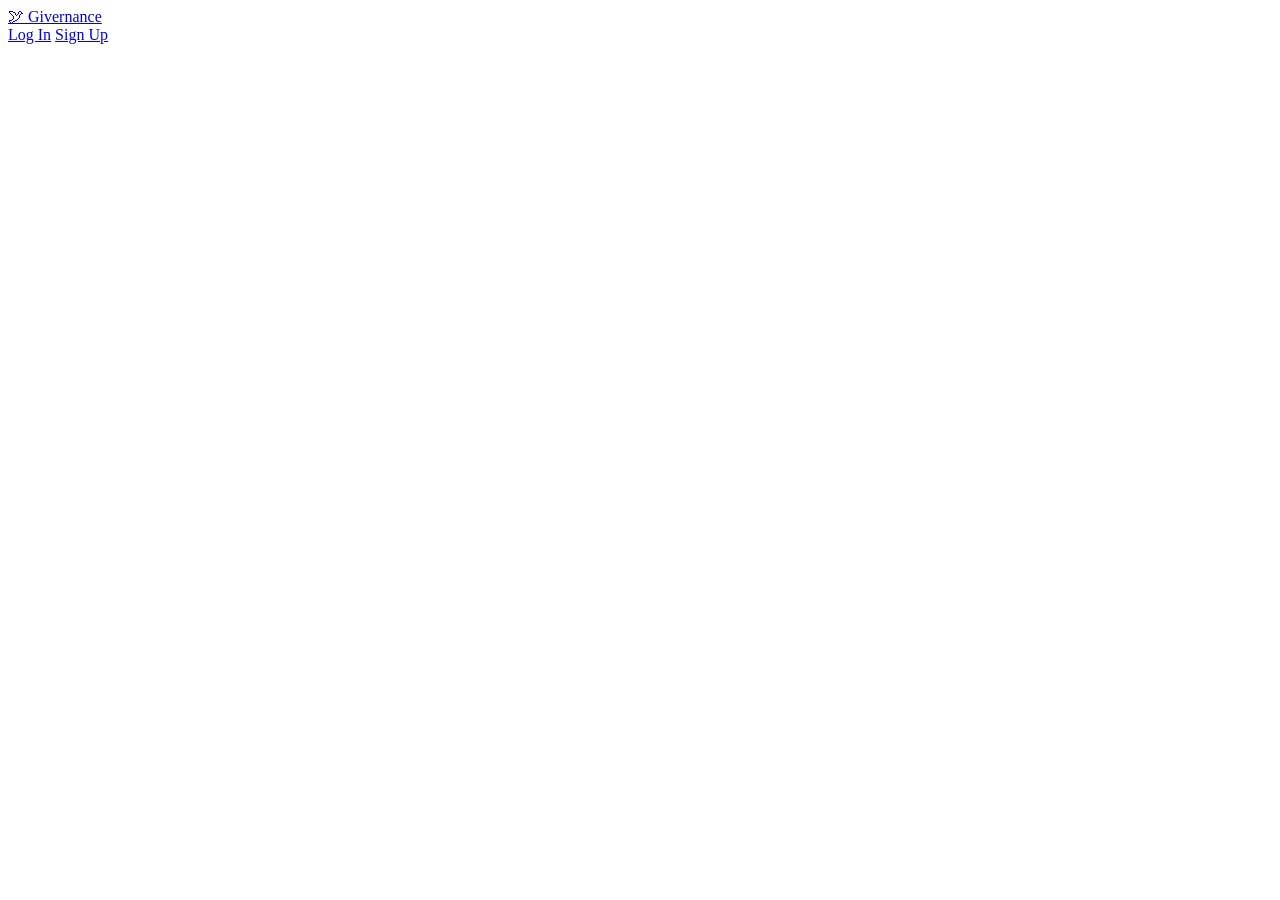
<file: loginSignUp/public/index.html>
<!DOCTYPE HTML>
<html>
<head>
  <title>Givernance</title>
  <meta charset="UTF-8">
  <script>
    // JavaScript 코드를 여기 추가합니다.
    function updateReceivedMessages() {
        console.log('Messages updated');
    }

    window.onload = function() {
        updateReceivedMessages();
    }
  </script>
</head>
<body>
  <div class="upperLinks">
      <a id="mainPageLink" href="index.html">&#x1F54A Givernance</a>
      <div class="logIn_signUp">
          <a id="logIn" href="login.html">Log In</a>
          <a id="signUp" href="signUp.html">Sign Up</a>
      </div>    
  </div>
</body>
</html>
</file>
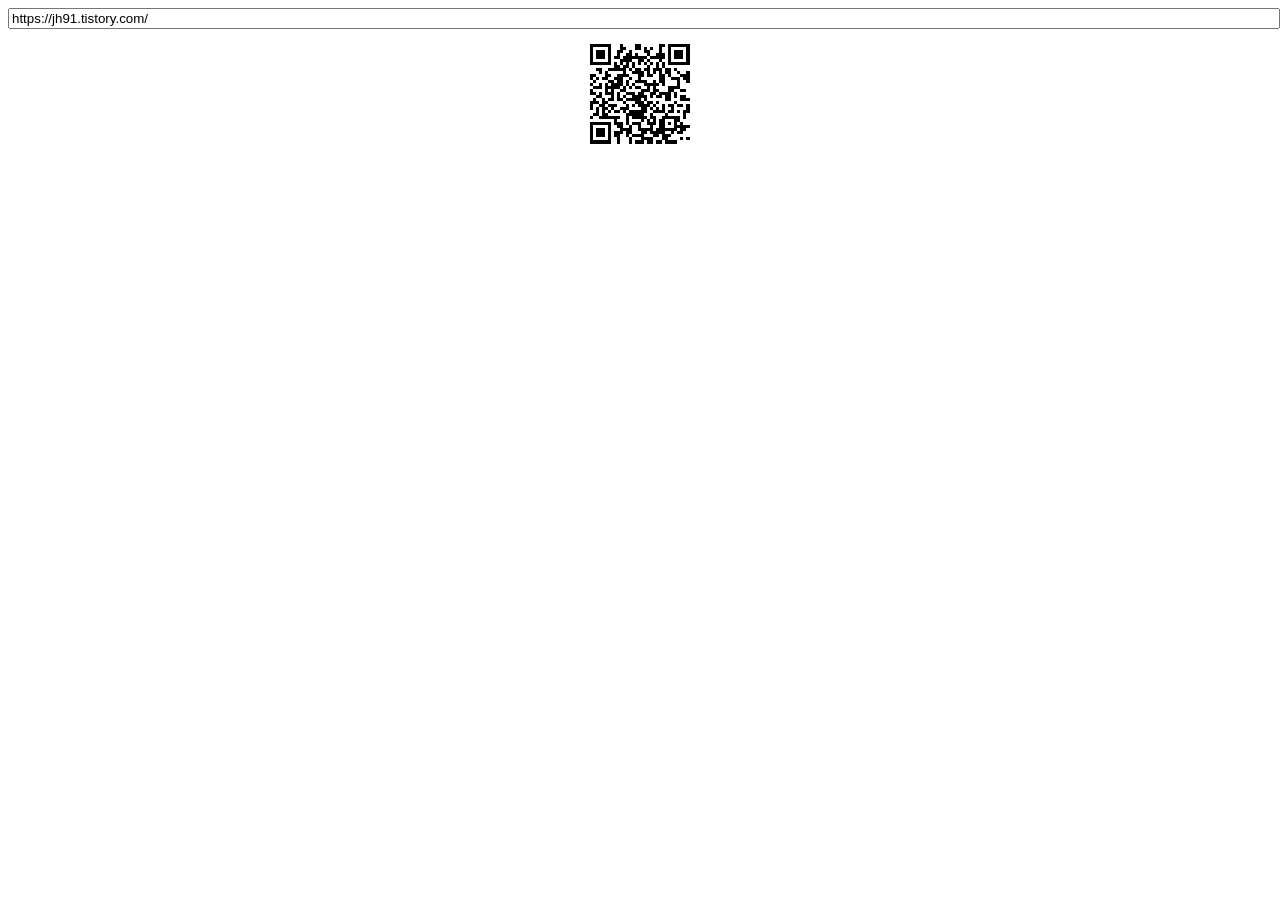
<file: loginSignUp/public/js/qrcodejs-master/index.html>
<!DOCTYPE html PUBLIC "-//W3C//DTD XHTML 1.0 Transitional//EN" "http://www.w3.org/TR/xhtml1/DTD/xhtml1-transitional.dtd">
<html xmlns="http://www.w3.org/1999/xhtml" xml:lang="ko" lang="ko">
<head>
<title>Cross-Browser QRCode generator for Javascript</title>
<meta http-equiv="Content-Type" content="text/html; charset=UTF-8" />
<meta name="viewport" content="width=device-width,initial-scale=1,user-scalable=no" />
<script type="text/javascript" src="jquery.min.js"></script>
<script type="text/javascript" src="qrcode.js"></script>
</head>
<body>
<input id="text" type="text" value="https://jh91.tistory.com/" style="width:100%" /><br />
<div id="qrcode" style="width:100px; height:100px; margin:auto; margin-top:15px;"></div>

<script type="text/javascript">
var qrcode = new QRCode(document.getElementById("qrcode"), {
	width : 100,
	height : 100
});

function makeCode () {		
	var elText = document.getElementById("text");
	
	if (!elText.value) {
		alert("Input a text");
		elText.focus();
		return;
	}
	
	qrcode.makeCode(elText.value);
}

makeCode();

$("#text").
	on("blur", function () {
		makeCode();
	}).
	on("keydown", function (e) {
		if (e.keyCode == 13) {
			makeCode();
		}
	});
</script>
</body>
</file>
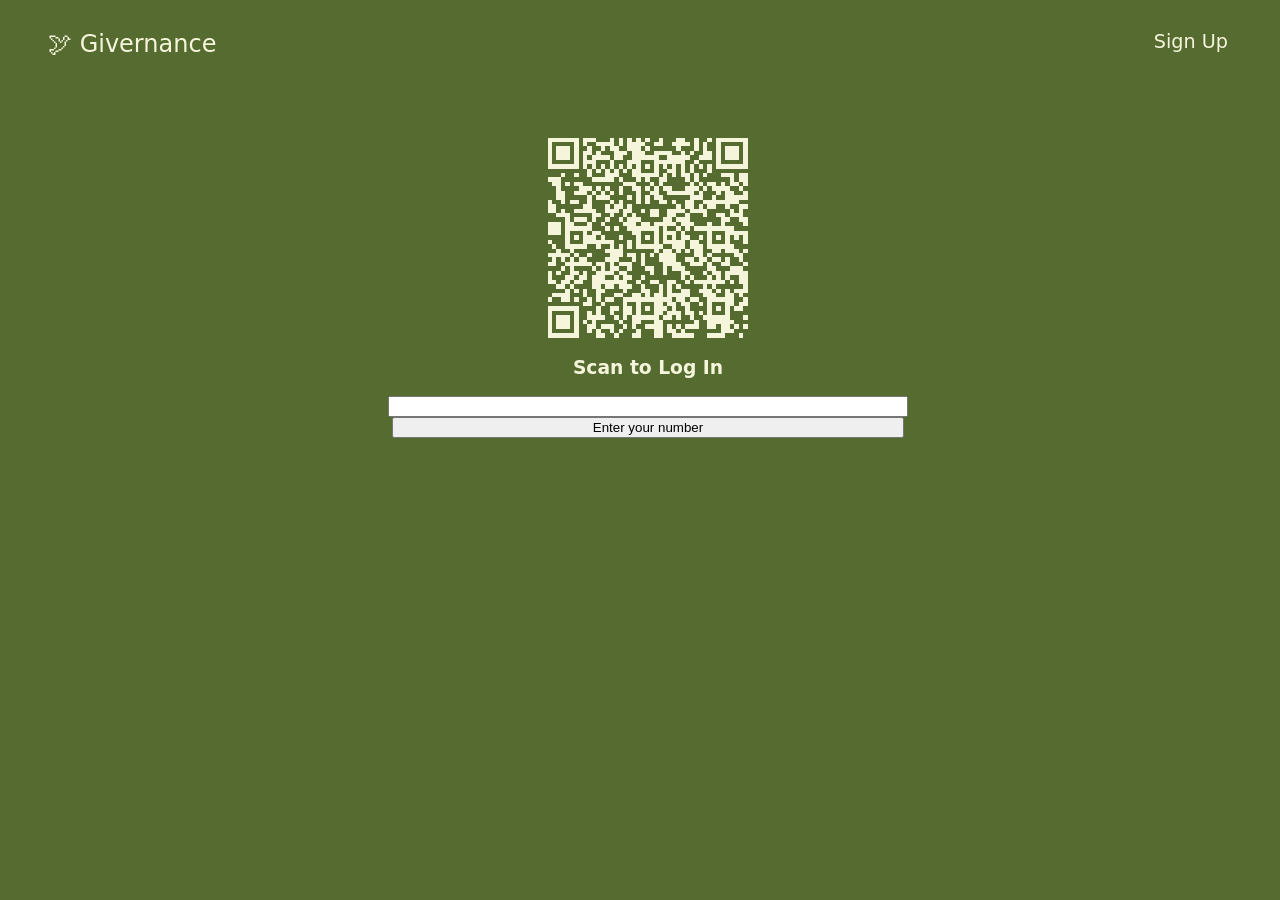
<file: loginSignUp/public/login.html>
<!DOCTYPE html>
<html>
<head>
    <title>Givernance</title>
    <link rel="stylesheet" type="text/css" href="css/style_dark.css">
    <meta charset="UTF-8">
    <script src="js/qrcodejs-master/qrcode.js"></script>
    <script type="module" src="js/login.js"></script>
   
      
</head>
<body>
    <div class="upperLinks">
        <a id="mainPageLink" href="index.html">&#x1F54A Givernance</a>
        <div class="logIn_signUp">
            <a id="signUp" href="signup.html">Sign Up</a>
        </div>    
    </div>
    <div class="qrcodeGeneration">
        <div class="qrcodeImage">
            <div id="qrcodeImage"></div>
        </div>
        <h3>Scan to Log In</h3>
        <input type="text" id="localDataInput">
        <button id="setLocalData" style="width: 40%; margin: auto;">Enter your number</button>
    </div>
</body>
</html>
</file>
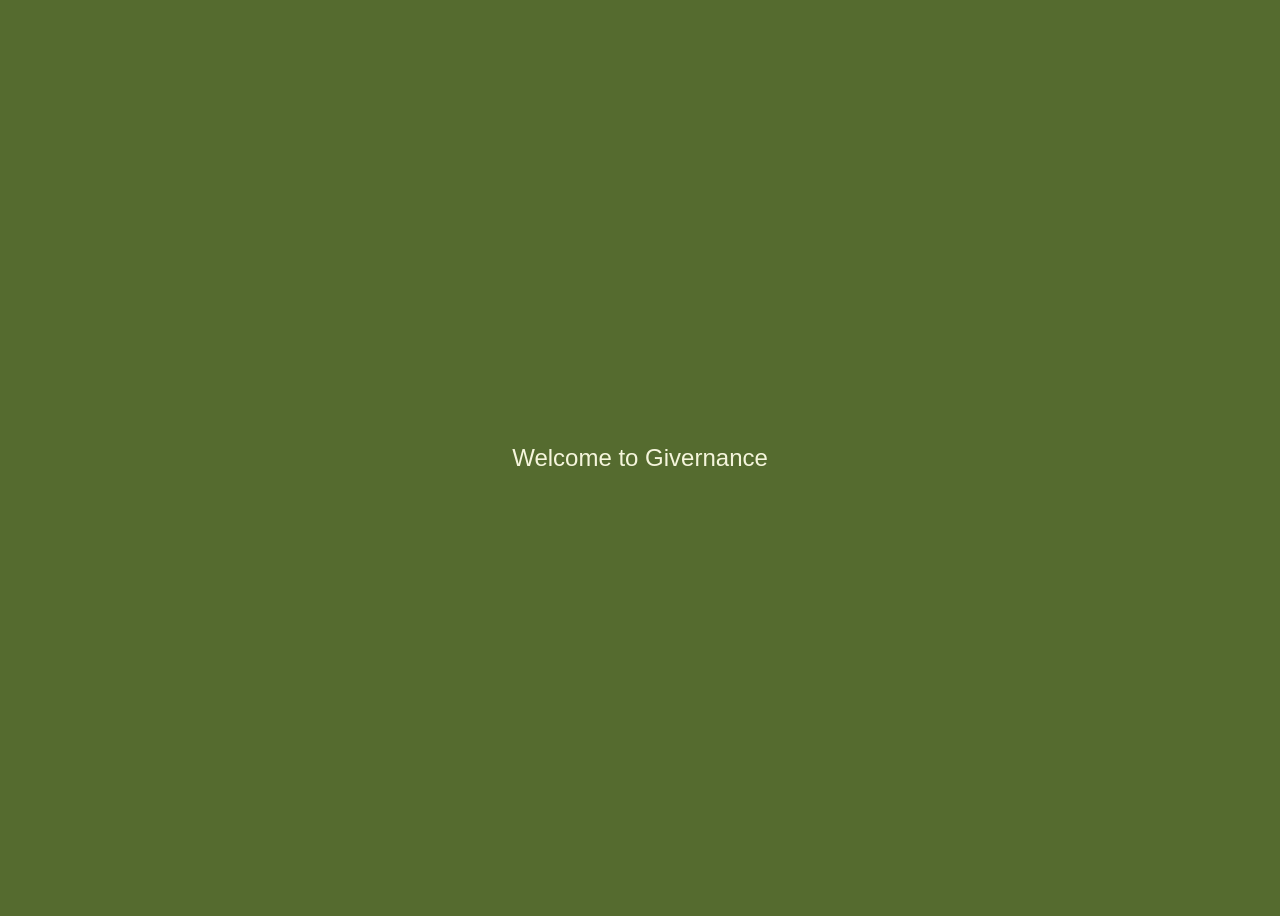
<file: loginSignUp/public/moblie.html>
<!DOCTYPE html>
<html lang="en">
<head>
    <meta charset="UTF-8">
    <meta name="viewport" content="width=device-width, initial-scale=1.0">
    <title>Login Success</title>
    <style>
        body {
            display: flex;
            justify-content: center;
            align-items: center;
            height: 100vh;
            background-color: darkolivegreen;
            font-family: Arial, sans-serif;
        }
        .message {
            padding: 20px;
            color: beige;
            font-size: 1.5em;
        }
    </style>
</head>
<body>
    <div class="message">
       Welcome to Givernance
    </div>
</body>
</html>
</file>
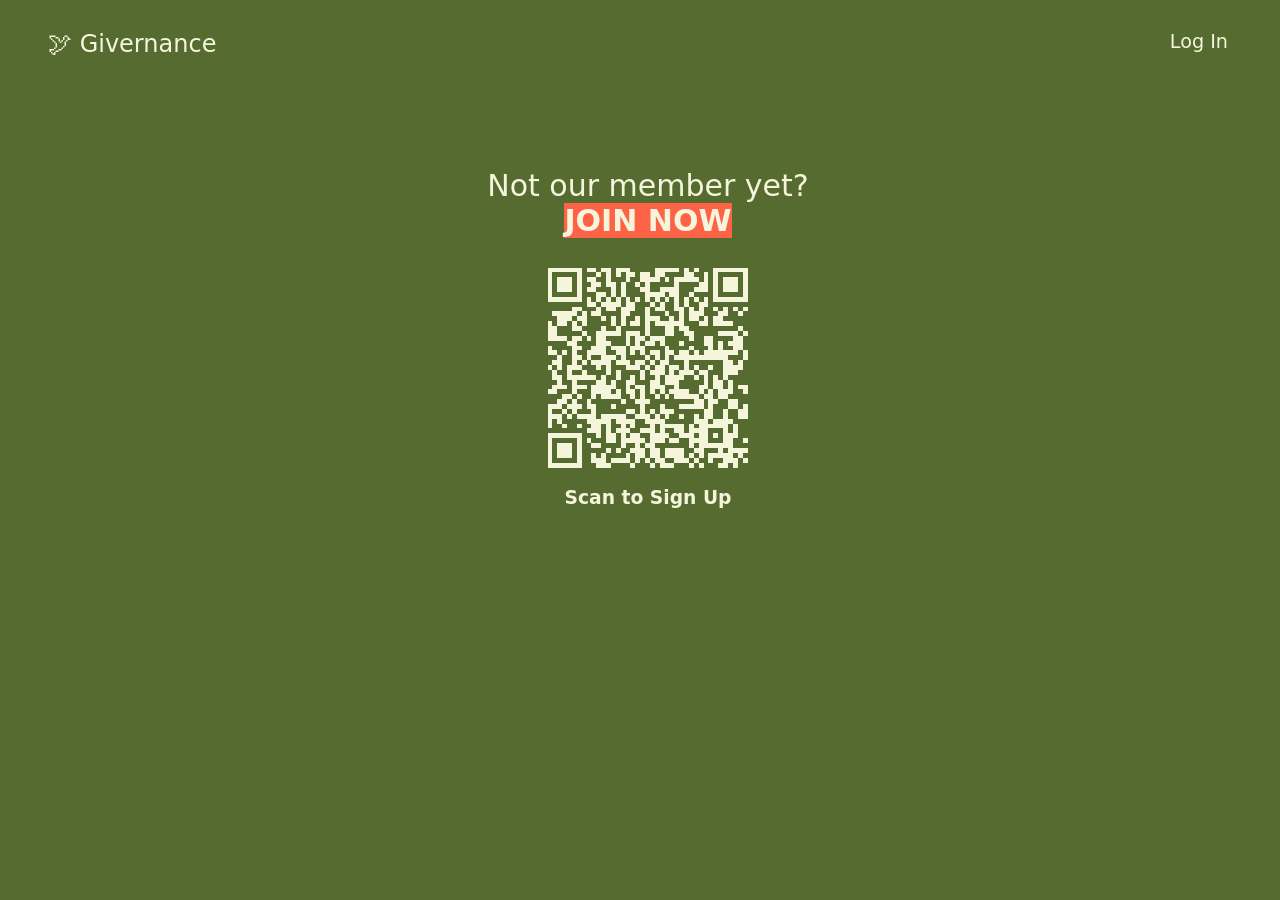
<file: loginSignUp/public/signUp.html>
<!DOCTYPE html>
<html>
<head>
    <title>Givernance</title>
    <link rel="stylesheet" type="text/css" href="css/style.css">
    <meta charset="UTF-8">
    <script src="js/qrcodejs-master/qrcode.js"></script>
    <script type="module" src="js/signUp.js"></script>
   
      
</head>
<body>
    <div class="upperLinks">
        <a id="mainPageLink" href="index.html">&#x1F54A Givernance</a>
        <div class="logIn_signUp">
            <a id="logIn" href="login.html">Log In</a>
        </div>    
    </div>
    <div class="qrcodeGeneration">
        <p id="signupSlogan">Not our member yet?<br><span  style="background-color: tomato;"><b> JOIN NOW</b></span></p>
        <div class="qrcodeImage">
            <div id="qrcodeImage"></div>
        </div>
        <h3>Scan to Sign Up</h3>
    </div>
</body>
</file>
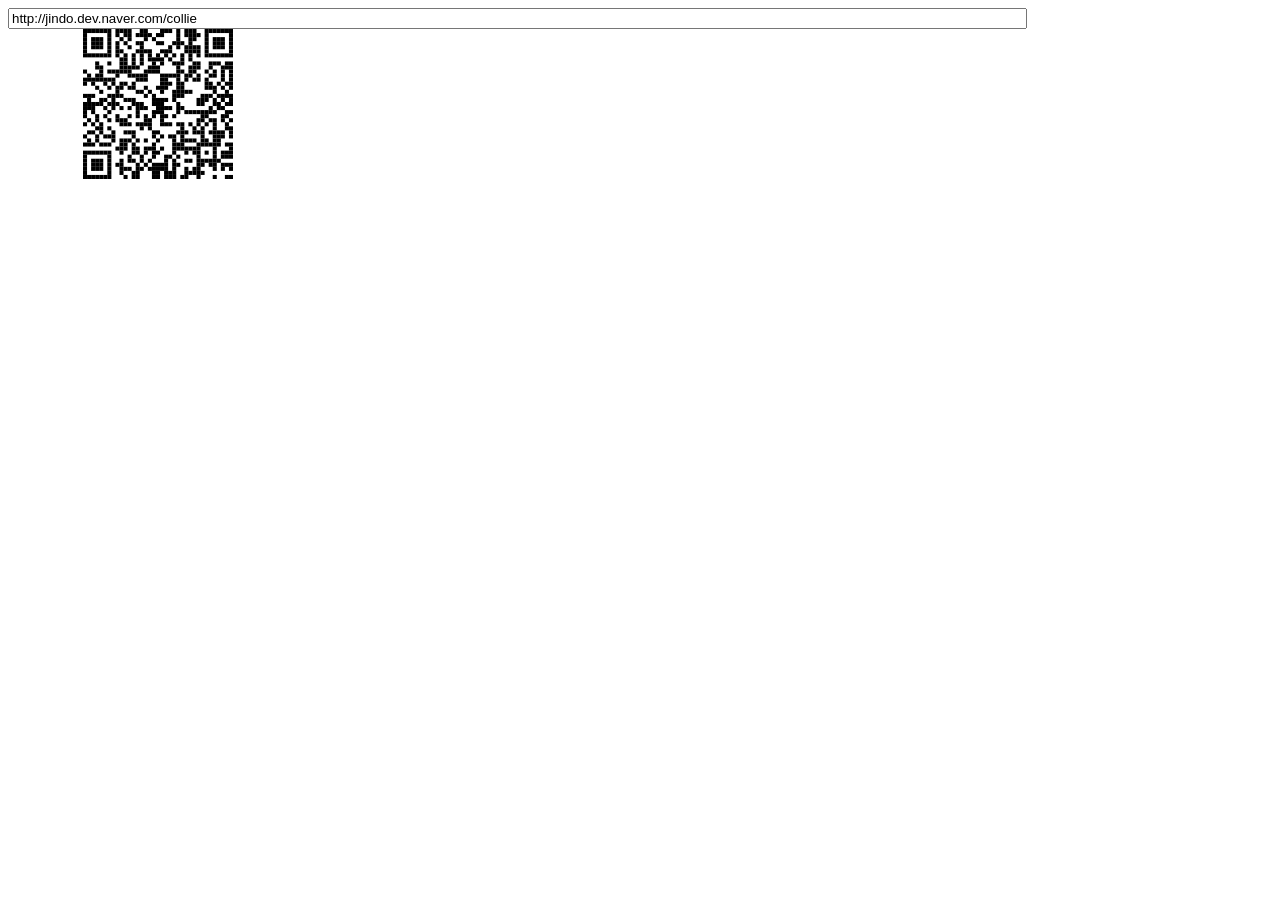
<file: loginSignUp/public/js/qrcodejs-master/index-svg.html>
<!DOCTYPE html PUBLIC "-//W3C//DTD XHTML 1.0 Transitional//EN" "http://www.w3.org/TR/xhtml1/DTD/xhtml1-transitional.dtd">
<html xmlns="http://www.w3.org/1999/xhtml" xml:lang="ko" lang="ko">
  <head>
    <title>Cross-Browser QRCode generator for Javascript</title>
    <meta http-equiv="Content-Type" content="text/html; charset=UTF-8" />
    <meta name="viewport" content="width=device-width,initial-scale=1,user-scalable=no" />
    <script type="text/javascript" src="jquery.min.js"></script>
    <script type="text/javascript" src="qrcode.js"></script>
  </head>
  <body>
  <input id="text" type="text" value="http://jindo.dev.naver.com/collie" style="width:80%" />
  <svg xmlns="http://www.w3.org/2000/svg" xmlns:xlink="http://www.w3.org/1999/xlink">
    <g id="qrcode"/>
  </svg>
  <script type="text/javascript">
  var qrcode = new QRCode(document.getElementById("qrcode"), {
      width : 100,
      height : 100,
      useSVG: true
  });

  function makeCode () {		
      var elText = document.getElementById("text");

      if (!elText.value) {
          alert("Input a text");
          elText.focus();
          return;
      }

      qrcode.makeCode(elText.value);
  }

  makeCode();

  $("#text").
      on("blur", function () {
          makeCode();
      }).
      on("keydown", function (e) {
          if (e.keyCode == 13) {
              makeCode();
          }
      });
    </script>
  </body>
</html>
</file>
<file: loginSignUp/public/css/style_dark.css>
body {
    background-color: darkolivegreen;
    color: beige;
    width: 100%;
    font-family: system-ui, -apple-system, BlinkMacSystemFont, 'Segoe UI', Roboto, Oxygen, Ubuntu, Cantarell, 'Open Sans', 'Helvetica Neue', sans-serif;
  
  }
  
  div {
    text-align: center;
  }
  
  .upperLinks {
    text-align: left;
    font-size: larger;
    margin-top: 30px;
    display: flex;
    justify-content: space-between;
  }
  
  
  
  #mainPageLink {
    margin-left: 40px;
    font-weight: 500;
    font-size: x-large;
    color: beige;
    text-decoration: none;
  }
  
  
  .logIn_signUp {
    text-align: right;
  }
  
  #logIn {
    margin-right: 60px;
    font-family: system-ui, -apple-system, BlinkMacSystemFont, 'Segoe UI', Roboto, Oxygen, Ubuntu, Cantarell, 'Open Sans', 'Helvetica Neue', sans-serif;
    color: beige;
    text-decoration: none;
  }
  
  #signUp {
    margin-right: 60px;
    font-family: system-ui, -apple-system, BlinkMacSystemFont, 'Segoe UI', Roboto, Oxygen, Ubuntu, Cantarell, 'Open Sans', 'Helvetica Neue', sans-serif;
    color: beige;
    text-decoration: none;
  }
  
  
  #mainDove {
    height: 500px;
    display: block;
    margin-left: auto;
    margin-right: auto;
  }
  
  #mainSlogan {
    font-size: 50px;
  }
  
  .mainContent {
    margin: 0 auto;
    margin-top: 100px;
    margin-bottom: 50px;
    width: 70%;
    background-color : beige;
    border-radius: 30px;
    display: flex;
    flex-direction: column;
      align-self: auto;
    align-items: center; /* 가로 방향으로 중앙 정렬 */
  }
  
  
  /*       라디오버튼      */
  
  
  form {
    display: flex;
    flex-wrap: wrap;
  }
  
  .buttonContainer label {
    display: flex;
    cursor: pointer;
    font-weight: 500;
    position: relative;
    overflow: hidden;
    font-size: 20;
    margin-bottom: 0.375em;
  }
  
  .buttonContainer input {
    position: absolute;
    left: -9999px;
  }
  
  .buttonContainer input:checked + span {
    background-color: #7b934b; /* Equivalent of mix(#fff, $primary-color, 84%) */
    color: beige;
  }
  
  .buttonContainer input:checked + span:before {
    box-shadow: inset 0 0 0 0.4375em darkolivegreen; /* $primary-color */
  }
  
  .buttonContainer span {
    display: flex;
    align-items: center;
    padding: 0.375em 0.75em 0.375em 0.375em;
    border-radius: 99em;
    transition: 0.25s ease;
    padding: 7px 10px;
  }
  
  .buttonContainer span:hover {
    background-color: #7b934b; /* Equivalent of mix(#fff, $primary-color, 84%) */
    color: beige;
  }
  
  .buttonContainer span:before {
    display: flex;
    flex-shrink: 0;
    content: "";
    background-color: #fff;
    width: 1.5em;
    height: 1.5em;
    border-radius: 50%;
    margin-right: 0.375em;
    transition: 0.25s ease;
    box-shadow: inset 0 0 0 0.125em darkolivegreen; /* $primary-color */
  }
  
  .buttonContainer {
    width: 90%;
    display: flex;
    margin-top: 40px;
    justify-content: center;
    align-items: flex-start;
    flex-direction: row; 
    color: darkolivegreen;
    gap: 30px;
  }
  
  .buttonContainer button {
    flex: none;
  }
  
  
  /*체크박스*/
  
  .donationType {
    width: 90%;
    display: flex;
    justify-content: flex-end;
    margin-top: 20px;
    gap: 20px;
    height: 18px;
    align-items: center;
  }
  
  .donationType .checkbox {
    margin: 0 0 12px 0;
    display: table;
    cursor: pointer;
    align-items: center;
  }
  
  .donationType .checkbox.inline {
    margin: 0 12px 0 0;
    display: inline-block;
  }
  
  .donationType .checkbox input {
    display: none;
  }
  
  .donationType .checkbox input + span {
    color: #6C7486;
    height: 22px;
    font-size: 14px;
    font-weight: 500;
    position: relative;
    display: block;
    padding-left: 18px;
  }
  
  .donationType .checkbox input + span:not(:empty) {
    padding-left: 30px;
  }
  
  .donationType .checkbox input + span:before,
  .donationType .checkbox input + span:after {
    content: '';
    display: block;
    left: 0;
    top: 0;
    position: absolute;
    transition: transform .3s ease, opacity .2s ease, background .2s ease;
  }
  
  .donationType .checkbox input + span:before {
    width: 16px;
    height: 16px;
    border: 2px solid #CDD9ED;
    background: #fff;
    border-radius: 4px;
    transition: background .3s ease, border-color .3s ease;
  }
  
  .donationType .checkbox input:checked + span:before {
    background: darkolivegreen;
    border-color: darkolivegreen;
  }
  
  .donationType .checkbox input + span:after {
    width: 5px;
    height: 9px;
    border: 2px solid #fff;
    border-top: 0;
    border-left: 0;
    left: 6px;
    top: 3px;
    transform: rotate(20deg);
    opacity: 0;
  }
  
  .donationType .checkbox input:checked + span:after {
    opacity: 1;
    transform: rotate(43deg) translate(1px, 0);
  }
  
  .donationType .checkbox:hover input:not(:checked) + span:before {
    border-color: darkolivegreen;
  }
  
  
  /*피드 디자인*/
  
  .fundraiserContainer {
    display: grid;
    grid-template-columns: repeat(3, 1fr); /* 3개의 column을 만들고 각 column의 크기는 같게 설정합니다. */
    gap: 20px; /* 각 그리드 항목 사이의 간격을 설정합니다. */
    margin: 0 auto; /* 중앙 정렬을 위한 마진 설정 */
    max-width: 1200px; /* 최대 너비를 설정합니다. 필요에 따라 조절할 수 있습니다. */
    padding: 20px; /* 컨테이너의 안쪽 여백을 설정합니다. */
  }
  
  @media screen and (max-width: 768px) {
    .fundraiserContainer {
      grid-template-columns: repeat(2, 1fr); /* 화면 크기가 768px 이하일 때 2열로 표시 */
    }
  }
  
  @media screen and (max-width: 480px) {
    .fundraiserContainer {
      grid-template-columns: 1fr; /* 화면 크기가 480px 이하일 때 1열로 표시 */
    }
  }
  
  
  #fundraiserBox {
    border: 2px solid #7b934b;
    padding: 20px; 
    border-radius: 8px;
    overflow: hidden;
    max-width: 300px;
    transition: all 0.3s cubic-bezier(0.42, 0.0, 0.58, 1.0);
    color: black;
    aspect-ratio: 1 / 1.3;
    justify-content: space-between; 
    display: flex;
    flex-direction: column; 
  }
  
  #fundraiserBox:hover {
    box-shadow: 0 14px 28px rgba(0,0,0,0.25), 0 10px 10px rgba(0,0,0,0.22);
    transform: translateY(-5px);
  }
  
  #fundraiserBox .donationBox {
    display: block;
    width: 100%;
    padding: 0;
  }
  
  #fundraiserBox .fundraiserHeading {
    font-size: 28px;
  }
  
  #fundraiserBox .fundraiserData {
    display: flex;
    flex-direction: column;
    font-size: 12px;
    color: #666;
  }
  
  #fundraiserBox .fundraiserData span {
    padding: 0;
  }
  
  
  #fundraiserBox .fundraiserDescription {
    font-size: 14px;
  }
  
  
  /*QR code*/
  
  .qrcodeGeneration {
    margin-top:80px;
    display: flex;
    flex-direction: column;
    justify-content: center;
  }
  
  .qrcodeImage {
    margin: auto;
  }
  
  #qrcode {
    width: 200px;
  }
  
  #qrcodeInput {
    width: 40%;
    margin: auto;
    margin-top: 20px;
  }
  
  #localDataInput {
    width: 40%;
    margin: auto;
  }
  
  /*login, signup*/
  
  #signupSlogan {
    font-size: 30px;
  }
  
  /*mobile*/
  
  .upperLinksMobile {
    text-align: left;
    margin-top: 10px;
    display: flex;
    justify-content: space-between;
  }
  
  #mainPageLinkMobile {
    margin-left: 5%;
    font-weight: 500;
    font-size: 10;
    color: beige;
    text-decoration: none;
  }
  
  
  #codeInput {
    width: 70%;
  }
  
  .codeForTest {
    margin: auto;
  
  }
  
  /*fundraiser creation*/
  
  .createFundraiser {
    margin: auto;
    display: flex;
    flex-direction: column;
    justify-content: center;
    align-items: center;  
    width: 80%;  
    padding: 20px;
    text-align: center;
  }
  
  .createFundraiser h2 {
    text-align: center;
    margin: 30px;
    margin-bottom: 60px;
  }
  
  .fundraiserInputContainer {
    margin: auto;
    display: flex;
    flex-direction: column;
    justify-content: center; 
    align-items: center;  
  }
  
  
  .fundraiserInput {
    border-bottom: 2px solid rgb(241, 241, 239);
    margin-bottom: 50px;
    width: 300px;
  }
  
  .fundraiserInputTitle {
    width: 100%;
    font-weight: bold;
    text-align: left;
    margin-left: 20px;
    margin-bottom: 10px;
    border:none;
    outline:none;
    color: white;
    font-size:18px;
    background: none;
  }
  
  #fundraiserName,
  #fundraiserFinishTime {
    width: 100%;
    border:none;
    outline:none;
    color: white;
    font-size:16px;
    height:25px;
    background: none;
    padding: 10px;
  }
  
  
  #fundraiserTargetAmount {
    width: 80%;
    border:none;
    outline:none;
    color: white;
    font-size:16px;
    height:25px;
    background: none;
    padding: 10px;
  }
  
  
  #fundraiserName::placeholder,
  #fundraiserTargetAmount::placeholder,
  #fundraiserFinishTime::placeholder,
  #fundraiserDescription::placeholder {
    color: rgb(202, 202, 188);
  }
  
  
  #fundraiserDescription {
    width: 100%;
    height:200px;
    border: 2px solid beige;
    border-radius: 5px;
    outline:none;
    color: beige;
    background: none;
    font-size:16px;
    margin-bottom: 20px;
    resize: none;
    padding: 20px;
  }
  
  
  #registerFundraiser {
    margin-bottom: 20px;
    width:80%;
    height:40px;
    background: beige;
    font-weight: bold;
    border:none;
    border-radius: 10px;
  }
  
  .gweiUnit {
    white-space: nowrap; 
    color: beige;
    margin-left: 5px;
    font-size: 16px;
  }
</file>
<file: loginSignUp/public/css/style.css>
body {
    background-color: darkolivegreen;
    color: beige;
    width: 100%;
    font-family: system-ui, -apple-system, BlinkMacSystemFont, 'Segoe UI', Roboto, Oxygen, Ubuntu, Cantarell, 'Open Sans', 'Helvetica Neue', sans-serif;
  
  }
  
  div {
    text-align: center;
  }
  
  .upperLinks {
    text-align: left;
    font-size: larger;
    margin-top: 30px;
    display: flex;
    justify-content: space-between;
  }
  
  
  
  #mainPageLink {
    margin-left: 40px;
    font-weight: 500;
    font-size: x-large;
    color: beige;
    text-decoration: none;
  }
  
  
  .logIn_signUp {
    text-align: right;
  }
  
  #logIn {
    margin-right: 60px;
    font-family: system-ui, -apple-system, BlinkMacSystemFont, 'Segoe UI', Roboto, Oxygen, Ubuntu, Cantarell, 'Open Sans', 'Helvetica Neue', sans-serif;
    color: beige;
    text-decoration: none;
  }
  
  #signUp {
    margin-right: 60px;
    font-family: system-ui, -apple-system, BlinkMacSystemFont, 'Segoe UI', Roboto, Oxygen, Ubuntu, Cantarell, 'Open Sans', 'Helvetica Neue', sans-serif;
    color: beige;
    text-decoration: none;
  }
  
  
  #mainDove {
    height: 500px;
    display: block;
    margin-left: auto;
    margin-right: auto;
  }
  
  #mainSlogan {
    font-size: 50px;
  }
  
  .mainContent {
    margin: 0 auto;
    margin-top: 100px;
    margin-bottom: 50px;
    width: 70%;
    background-color : beige;
    border-radius: 30px;
    display: flex;
    flex-direction: column;
      align-self: auto;
    align-items: center; /* 가로 방향으로 중앙 정렬 */
  }
  
  
  /*       라디오버튼      */
  
  
  form {
    display: flex;
    flex-wrap: wrap;
  }
  
  .buttonContainer label {
    display: flex;
    cursor: pointer;
    font-weight: 500;
    position: relative;
    overflow: hidden;
    font-size: 20;
    margin-bottom: 0.375em;
  }
  
  .buttonContainer input {
    position: absolute;
    left: -9999px;
  }
  
  .buttonContainer input:checked + span {
    background-color: #7b934b; /* Equivalent of mix(#fff, $primary-color, 84%) */
    color: beige;
  }
  
  .buttonContainer input:checked + span:before {
    box-shadow: inset 0 0 0 0.4375em darkolivegreen; /* $primary-color */
  }
  
  .buttonContainer span {
    display: flex;
    align-items: center;
    padding: 0.375em 0.75em 0.375em 0.375em;
    border-radius: 99em;
    transition: 0.25s ease;
    padding: 7px 10px;
  }
  
  .buttonContainer span:hover {
    background-color: #7b934b; /* Equivalent of mix(#fff, $primary-color, 84%) */
    color: beige;
  }
  
  .buttonContainer span:before {
    display: flex;
    flex-shrink: 0;
    content: "";
    background-color: #fff;
    width: 1.5em;
    height: 1.5em;
    border-radius: 50%;
    margin-right: 0.375em;
    transition: 0.25s ease;
    box-shadow: inset 0 0 0 0.125em darkolivegreen; /* $primary-color */
  }
  
  .buttonContainer {
    width: 90%;
    display: flex;
    margin-top: 40px;
    justify-content: center;
    align-items: flex-start;
    flex-direction: row; 
    color: darkolivegreen;
    gap: 30px;
  }
  
  .buttonContainer button {
    flex: none;
  }
  
  
  /*체크박스*/
  
  .donationType {
    width: 90%;
    display: flex;
    justify-content: flex-end;
    margin-top: 20px;
    gap: 20px;
    height: 18px;
    align-items: center;
  }
  
  .donationType .checkbox {
    margin: 0 0 12px 0;
    display: table;
    cursor: pointer;
    align-items: center;
  }
  
  .donationType .checkbox.inline {
    margin: 0 12px 0 0;
    display: inline-block;
  }
  
  .donationType .checkbox input {
    display: none;
  }
  
  .donationType .checkbox input + span {
    color: #6C7486;
    height: 22px;
    font-size: 14px;
    font-weight: 500;
    position: relative;
    display: block;
    padding-left: 18px;
  }
  
  .donationType .checkbox input + span:not(:empty) {
    padding-left: 30px;
  }
  
  .donationType .checkbox input + span:before,
  .donationType .checkbox input + span:after {
    content: '';
    display: block;
    left: 0;
    top: 0;
    position: absolute;
    transition: transform .3s ease, opacity .2s ease, background .2s ease;
  }
  
  .donationType .checkbox input + span:before {
    width: 16px;
    height: 16px;
    border: 2px solid #CDD9ED;
    background: #fff;
    border-radius: 4px;
    transition: background .3s ease, border-color .3s ease;
  }
  
  .donationType .checkbox input:checked + span:before {
    background: darkolivegreen;
    border-color: darkolivegreen;
  }
  
  .donationType .checkbox input + span:after {
    width: 5px;
    height: 9px;
    border: 2px solid #fff;
    border-top: 0;
    border-left: 0;
    left: 6px;
    top: 3px;
    transform: rotate(20deg);
    opacity: 0;
  }
  
  .donationType .checkbox input:checked + span:after {
    opacity: 1;
    transform: rotate(43deg) translate(1px, 0);
  }
  
  .donationType .checkbox:hover input:not(:checked) + span:before {
    border-color: darkolivegreen;
  }
  
  
  /*피드 디자인*/
  
  .fundraiserContainer {
    display: grid;
    grid-template-columns: repeat(3, 1fr); /* 3개의 column을 만들고 각 column의 크기는 같게 설정합니다. */
    gap: 20px; /* 각 그리드 항목 사이의 간격을 설정합니다. */
    margin: 0 auto; /* 중앙 정렬을 위한 마진 설정 */
    max-width: 1200px; /* 최대 너비를 설정합니다. 필요에 따라 조절할 수 있습니다. */
    padding: 20px; /* 컨테이너의 안쪽 여백을 설정합니다. */
  }
  
  @media screen and (max-width: 768px) {
    .fundraiserContainer {
      grid-template-columns: repeat(2, 1fr); /* 화면 크기가 768px 이하일 때 2열로 표시 */
    }
  }
  
  @media screen and (max-width: 480px) {
    .fundraiserContainer {
      grid-template-columns: 1fr; /* 화면 크기가 480px 이하일 때 1열로 표시 */
    }
  }
  
  
  #fundraiserBox {
    border: 2px solid #7b934b;
    padding: 20px; 
    border-radius: 8px;
    overflow: hidden;
    max-width: 300px;
    transition: all 0.3s cubic-bezier(0.42, 0.0, 0.58, 1.0);
    color: black;
    aspect-ratio: 1 / 1.3;
    justify-content: space-between; 
    display: flex;
    flex-direction: column; 
  }
  
  #fundraiserBox:hover {
    box-shadow: 0 14px 28px rgba(0,0,0,0.25), 0 10px 10px rgba(0,0,0,0.22);
    transform: translateY(-5px);
  }
  
  #fundraiserBox .donationBox {
    display: block;
    width: 100%;
    padding: 0;
  }
  
  #fundraiserBox .fundraiserHeading {
    font-size: 28px;
  }
  
  #fundraiserBox .fundraiserData {
    display: flex;
    flex-direction: column;
    font-size: 12px;
    color: #666;
  }
  
  #fundraiserBox .fundraiserData span {
    padding: 0;
  }
  
  
  #fundraiserBox .fundraiserDescription {
    font-size: 14px;
  }
  
  
  /*QR code*/
  
  .qrcodeGeneration {
    margin-top:80px;
    display: flex;
    flex-direction: column;
    justify-content: center;
  }
  
  .qrcodeImage {
    margin: auto;
  }
  
  #qrcode {
    width: 200px;
  }
  
  #qrcodeInput {
    width: 40%;
    margin: auto;
    margin-top: 20px;
  }
  
  #localDataInput {
    width: 40%;
    margin: auto;
  }
  
  /*login, signup*/
  
  #signupSlogan {
    font-size: 30px;
  }
  
  /*mobile*/
  
  .upperLinksMobile {
    text-align: left;
    margin-top: 10px;
    display: flex;
    justify-content: space-between;
  }
  
  #mainPageLinkMobile {
    margin-left: 5%;
    font-weight: 500;
    font-size: 10;
    color: beige;
    text-decoration: none;
  }
  
  
  #codeInput {
    width: 70%;
  }
  
  .codeForTest {
    margin: auto;
  
  }
  
  /*fundraiser creation*/
  
  .createFundraiser {
    position:absolute;
    width:400px;
    height:400px;
    padding: 30px, 20px;
    text-align:center;
    top:40%;
    left:50%;
    transform: translate(-50%,-50%);
    border-radius: 15px;
  }
  
  .createFundraiser h2 {
    text-align: center;
    margin: 30px;
  }
  
  
  .fundraiserInput {
    border-bottom: 2px solid rgb(241, 241, 239);
    margin: 30px;
    padding: 10px 10px;
  }
  
  #fundraiserName {
    width: 100%;
    border:none;
    outline:none;
    color: white;
    font-size:16px;
    height:25px;
    background: none;
  }
  
  #fundraiserName::placeholder {
    color: beige;
  }
  
  #fundraiserTargetAmount {
    width: 100%;
    border:none;
    outline:none;
    color: white;
    font-size:16px;
    height:25px;
    background: none;
  }
  
  #fundraiserTargetAmount::placeholder {
    color: beige;
  }
  
  #fundraiserFinishTime {
    width: 100%;
    border:none;
    outline:none;
    color: white;
    font-size:16px;
    height:25px;
    background: none;
  }
  
  #fundraiserFinishTime::placeholder {
    color: beige;
  }
  
  #fundraiserBeneficiary {
    width: 100%;
    border:none;
    outline:none;
    color: white;
    font-size:16px;
    height:25px;
    background: none;
  }
  
  #fundraiserBeneficiary::placeholder {
    color: beige;
  }
  
  #fundraiserDescription {
    width: 100%;
    border:none;
    outline:none;
    color: darkolivegreen;
    font-size:16px;
    height:200px;
    width: 100%;
    background: beige;
    margin-bottom: 20px;
    resize: none;
  }
  
  
  
  #registerFundraiser {
    position:relative;
    left:40%;
    transform: translateX(-50%);
    margin-bottom: 20px;
    width:80%;
    height:40px;
    background: beige;
    background-position: left;
    background-size: 200%;
    font-weight: bold;
    border:none;
    cursor:pointer;
    transition: 0.4s;
    display:inline;
  }
  
  .target-amount {
    line-height: 40%;
  }
  
  .finish-date {
    line-height: 40%;
  }
  
  canvas{
    position : absolute;
  }
</file>
